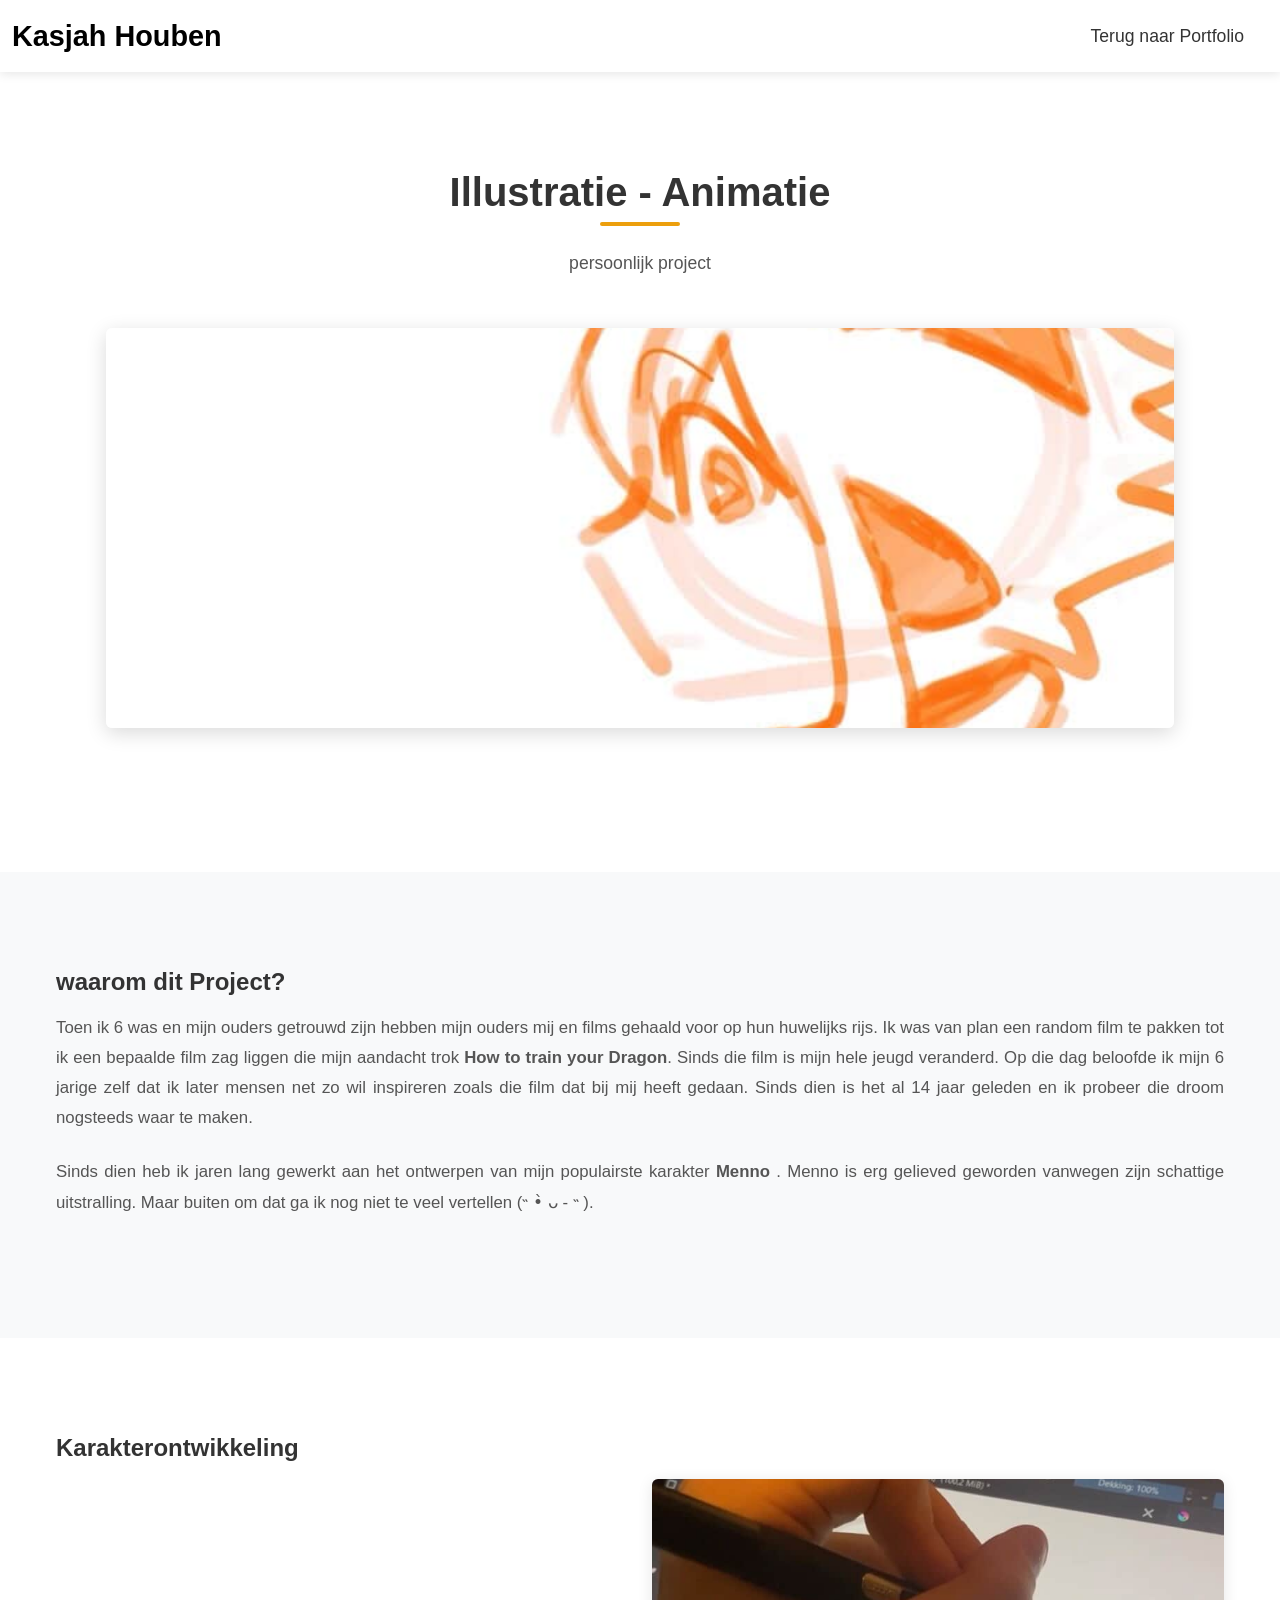
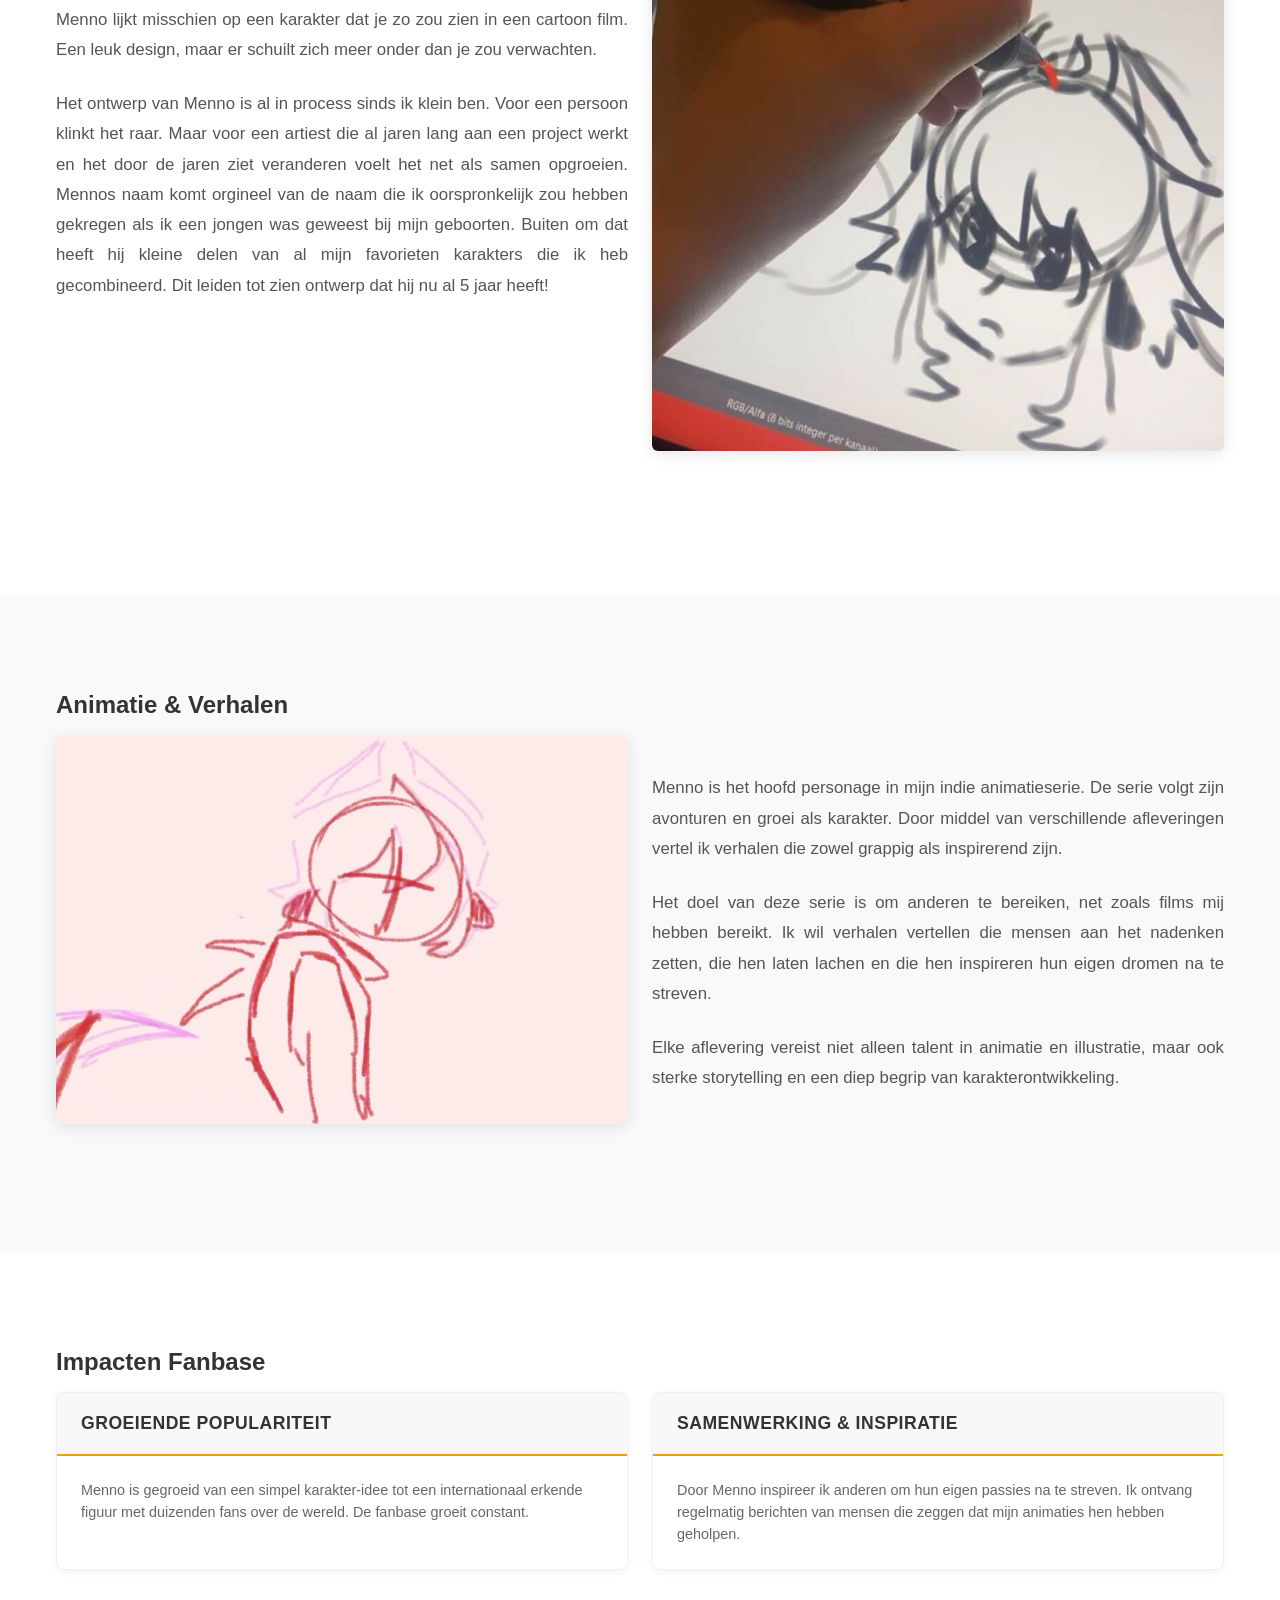
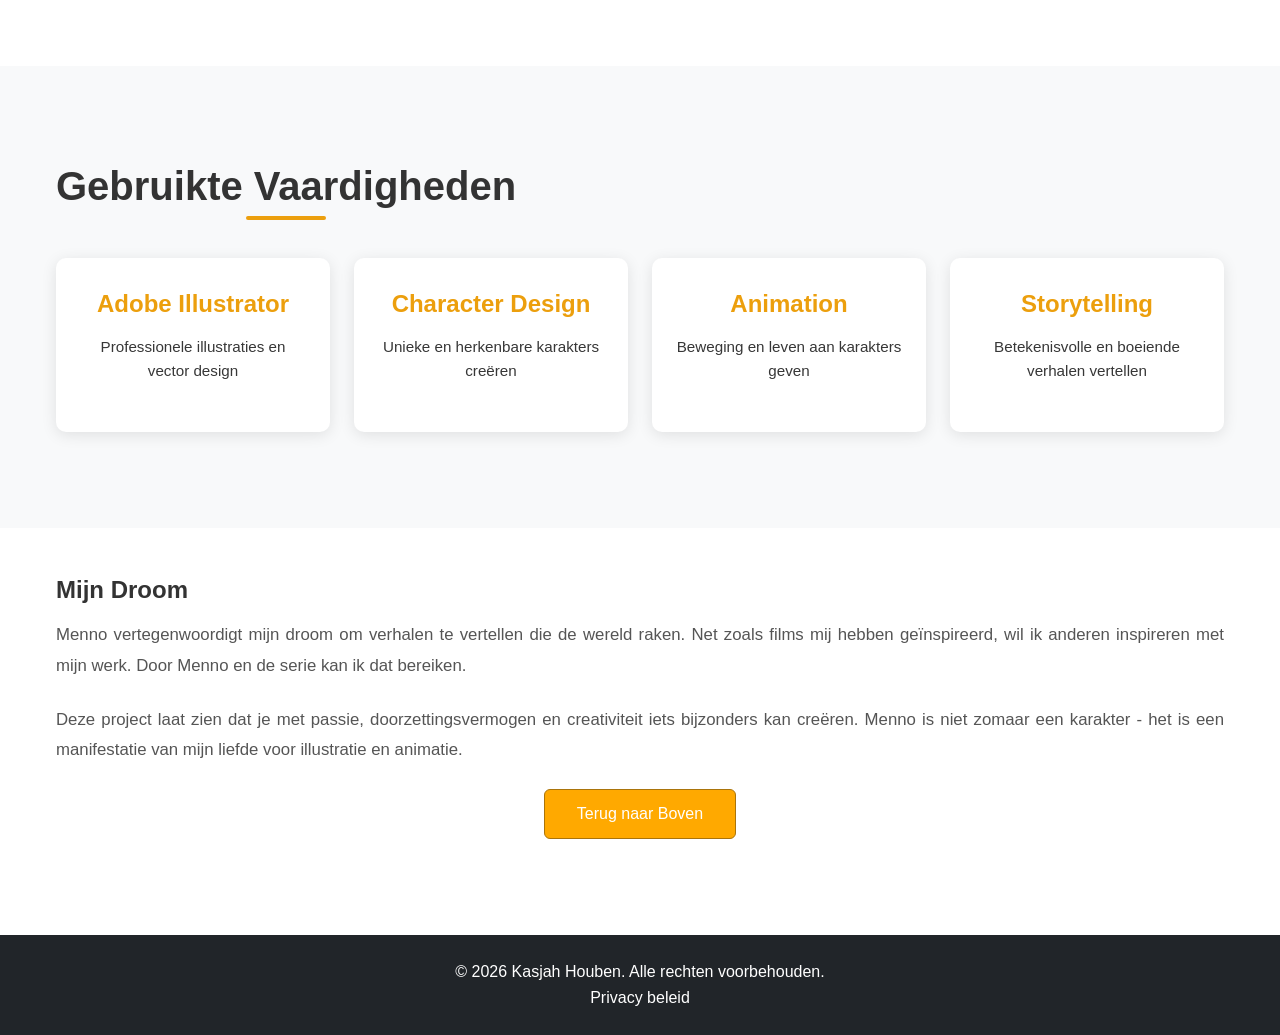
<file: project-menno.html>
<!doctype html>
<html lang="nl">
<head>
    <meta charset="UTF-8">
    <meta name="viewport"
          content="width=device-width, user-scalable=no, initial-scale=1.0, maximum-scale=1.0, minimum-scale=1.0">
    <meta http-equiv="X-UA-Compatible" content="ie=edge">
    <title>Illustratie - Kasjah Houben</title>
    <link href="https://cdn.jsdelivr.net/npm/bootstrap@5.3.2/dist/css/bootstrap.min.css" rel="stylesheet">
    <link rel="stylesheet" href="style.css">
</head>
<body>
<!-- Header/Navigation -->
<header class="header">
    <nav class="navbar navbar-expand-lg navbar-light">
        <div class="container-fluid">
            <a href="index.html" class="navbar-brand">Kasjah Houben</a>
            <button class="navbar-toggler" type="button" data-bs-toggle="collapse" data-bs-target="#navbarNav"
                    aria-controls="navbarNav" aria-expanded="false" aria-label="Toggle navigation">
                <span class="navbar-toggler-icon"></span>
            </button>
            <div class="collapse navbar-collapse justify-content-end" id="navbarNav">
                <ul class="navbar-nav">
                    <li class="nav-item">
                        <a class="nav-link" href="index.html">Terug naar Portfolio</a>
                    </li>
                </ul>
            </div>
        </div>
    </nav>
</header>

<!-- Main Content -->
<main class="main-content">
    <!-- Hero Section with Main Image -->
    <section class="hero-section py-5">
        <div class="container">
            <div class="text-center mb-5">
                <h1 class="section-title">Illustratie - Animatie</h1>
                <p class="hero-text">persoonlijk project </p>
            </div>
            <div class="row justify-content-center mb-5">
                <div class="col-lg-11" style="text-align: center;">
                    <img src="assets/menno wpl2.jpg" alt="Menno Karakter Illustratie" class="img-fluid rounded"
                         style="box-shadow: 0 5px 20px rgba(0, 0, 0, 0.15); width: 100% !important; height: auto !important;">
                </div>
            </div>
        </div>
    </section>

    <!-- Project Overview Section -->
    <section class="about-section py-5 bg-light">
        <div class="container">
            <h2 class="project-title">waarom dit Project?</h2>
            <div class="row align-items-center">
                <div class="col-lg-12">
                    <p class="about-text">
                        Toen ik 6 was en mijn ouders getrouwd zijn hebben mijn ouders mij en films gehaald voor op
                        hun huwelijks rijs. Ik was van plan een random film te pakken tot ik een bepaalde film zag liggen die mijn aandacht trok
                        <strong>How to train your Dragon</strong>. Sinds die film is mijn hele jeugd veranderd. Op die dag beloofde ik mijn 6 jarige zelf dat
                        ik later mensen net zo wil inspireren zoals die film dat bij mij heeft gedaan. Sinds dien is het al 14 jaar geleden en ik probeer die droom nogsteeds waar te maken.

                    </p>
                    <p class="about-text">
                        Sinds dien heb ik jaren lang
                        gewerkt aan het ontwerpen van mijn populairste karakter <strong>Menno</strong> .
                        Menno is erg gelieved geworden vanwegen zijn schattige uitstralling. Maar buiten om dat
                        ga ik nog niet te veel vertellen (˵ •̀ ᴗ - ˵ ).
                    </p>
                </div>
            </div>
        </div>
    </section>

    <!-- Character Development -->
    <section class="projects-section py-5">
        <div class="container">
            <h2 class="project-title">Karakterontwikkeling</h2>
            <div class="row align-items-center mb-5">
                <div class="col-lg-6">
                    <p class="about-text">
                        Menno lijkt misschien op een karakter dat je zo zou zien in een cartoon film. Een leuk design, maar er schuilt zich meer onder dan je zou verwachten.

                    </p>
                    <p class="about-text">
                        Het ontwerp van Menno is al in process sinds ik klein ben. Voor een persoon klinkt het raar. Maar voor een artiest die al jaren lang aan een project werkt en het door de jaren ziet veranderen voelt het net als samen opgroeien.
                        Mennos naam komt orgineel van de naam die ik oorspronkelijk zou hebben gekregen als ik een jongen was geweest bij mijn geboorten. Buiten om dat heeft hij kleine delen van al mijn favorieten karakters die ik heb gecombineerd. Dit leiden tot zien ontwerp dat hij nu al 5 jaar heeft!
                    </p>
                </div>
                <div class="col-lg-6">
                    <img src="assets/wpl2 concept art.jpg" alt="Menno Concept Art" class="img-fluid rounded"
                         style="box-shadow: 0 3px 15px rgba(0, 0, 0, 0.1); aspect-ratio: 1 / 1; object-fit: cover;">
                </div>
            </div>
        </div>
    </section>

    <!-- Animation & Stories -->
    <section class="about-section py-5 bg-light">
        <div class="container">
            <h2 class="project-title">Animatie & Verhalen</h2>
            <div class="row align-items-center">
                <div class="col-lg-6">
                    <img src="assets/menno 2D WPL2.png" alt="Werkproces" class="img-fluid rounded"
                         style="box-shadow: 0 3px 15px rgba(0, 0, 0, 0.1);">
                </div>
                <div class="col-lg-6">
                    <p class="about-text">
                        Menno is het hoofd personage in mijn indie animatieserie. De serie volgt zijn avonturen
                        en groei als karakter. Door middel van verschillende afleveringen vertel ik verhalen die
                        zowel grappig als inspirerend zijn.
                    </p>
                    <p class="about-text">
                        Het doel van deze serie is om anderen te bereiken, net zoals films mij hebben bereikt.
                        Ik wil verhalen vertellen die mensen aan het nadenken zetten, die hen laten lachen en
                        die hen inspireren hun eigen dromen na te streven.
                    </p>
                    <p class="about-text">
                        Elke aflevering vereist niet alleen talent in animatie en illustratie, maar ook sterke
                        storytelling en een diep begrip van karakterontwikkeling.
                    </p>
                </div>
            </div>
        </div>
    </section>

    <!-- Fan Impact & Community -->
    <section class="projects-section py-5">
        <div class="container">
            <h2 class="project-title">Impacten Fanbase</h2>
            <div class="row g-4">
                <div class="col-md-6">
                    <div class="role-card">
                        <div class="role-header">
                            <h3 class="card-title mb-0">Groeiende Populariteit</h3>
                        </div>
                        <div class="card-body">
                            <p>Menno is gegroeid van een simpel karakter-idee tot een internationaal erkende
                            figuur met duizenden fans over de wereld. De fanbase groeit constant.</p>
                        </div>
                    </div>
                </div>
                <div class="col-md-6">
                    <div class="role-card">
                        <div class="role-header">
                            <h3 class="card-title mb-0">Samenwerking & Inspiratie</h3>
                        </div>
                        <div class="card-body">
                            <p>Door Menno inspireer ik anderen om hun eigen passies na te streven. Ik ontvang
                            regelmatig berichten van mensen die zeggen dat mijn animaties hen hebben geholpen.</p>
                        </div>
                    </div>
                </div>
            </div>
        </div>
    </section>

    <!-- Technical Skills -->
    <section class="facts-section py-5 bg-light">
        <div class="container">
            <h2 class="section-title text-center mb-5">Gebruikte Vaardigheden</h2>
            <div class="row g-4 text-center">
                <div class="col-lg-3 col-md-6">
                    <div class="fact-card">
                        <h3 class="fact-title">Adobe Illustrator</h3>
                        <p class="fact-description">Professionele illustraties en vector design</p>
                    </div>
                </div>
                <div class="col-lg-3 col-md-6">
                    <div class="fact-card">
                        <h3 class="fact-title">Character Design</h3>
                        <p class="fact-description">Unieke en herkenbare karakters creëren</p>
                    </div>
                </div>
                <div class="col-lg-3 col-md-6">
                    <div class="fact-card">
                        <h3 class="fact-title">Animation</h3>
                        <p class="fact-description">Beweging en leven aan karakters geven</p>
                    </div>
                </div>
                <div class="col-lg-3 col-md-6">
                    <div class="fact-card">
                        <h3 class="fact-title">Storytelling</h3>
                        <p class="fact-description">Betekenisvolle en boeiende verhalen vertellen</p>
                    </div>
                </div>
            </div>
        </div>
    </section>

    <!-- Conclusion -->
    <section class="py-5">
        <div class="container">
            <h2 class="project-title">Mijn Droom</h2>
            <p class="about-text">
                Menno vertegenwoordigt mijn droom om verhalen te vertellen die de wereld raken. Net zoals films
                mij hebben geïnspireerd, wil ik anderen inspireren met mijn werk. Door Menno en de serie kan ik
                dat bereiken.
            </p>
            <p class="about-text">
                Deze project laat zien dat je met passie, doorzettingsvermogen en creativiteit iets bijzonders
                kan creëren. Menno is niet zomaar een karakter - het is een manifestatie van mijn liefde voor
                illustratie en animatie.
            </p>
            <div class="text-center mt-4">
                <a href="#" onclick="window.scrollTo({top: 0, behavior: 'smooth'});" class="btn btn-primary"
                   style="background-color: #ffa900 !important; border-color: #AA740B !important; padding: 0.75rem 2rem; font-size: 1rem; font-weight: 500;">
                    Terug naar Boven
                </a>
            </div>
        </div>
    </section>

</main>

<!-- Footer -->
<footer class="footer bg-dark text-white text-center py-4">
    <div class="container">
        <p>&copy; 2026 Kasjah Houben. Alle rechten voorbehouden.</p>
        <p><a href="privacy.txt">Privacy beleid</a></p>
    </div>
</footer>

<!-- Bootstrap JavaScript -->
<script src="https://cdn.jsdelivr.net/npm/bootstrap@5.3.2/dist/js/bootstrap.bundle.min.js"></script>

</body>
</html>
</file>
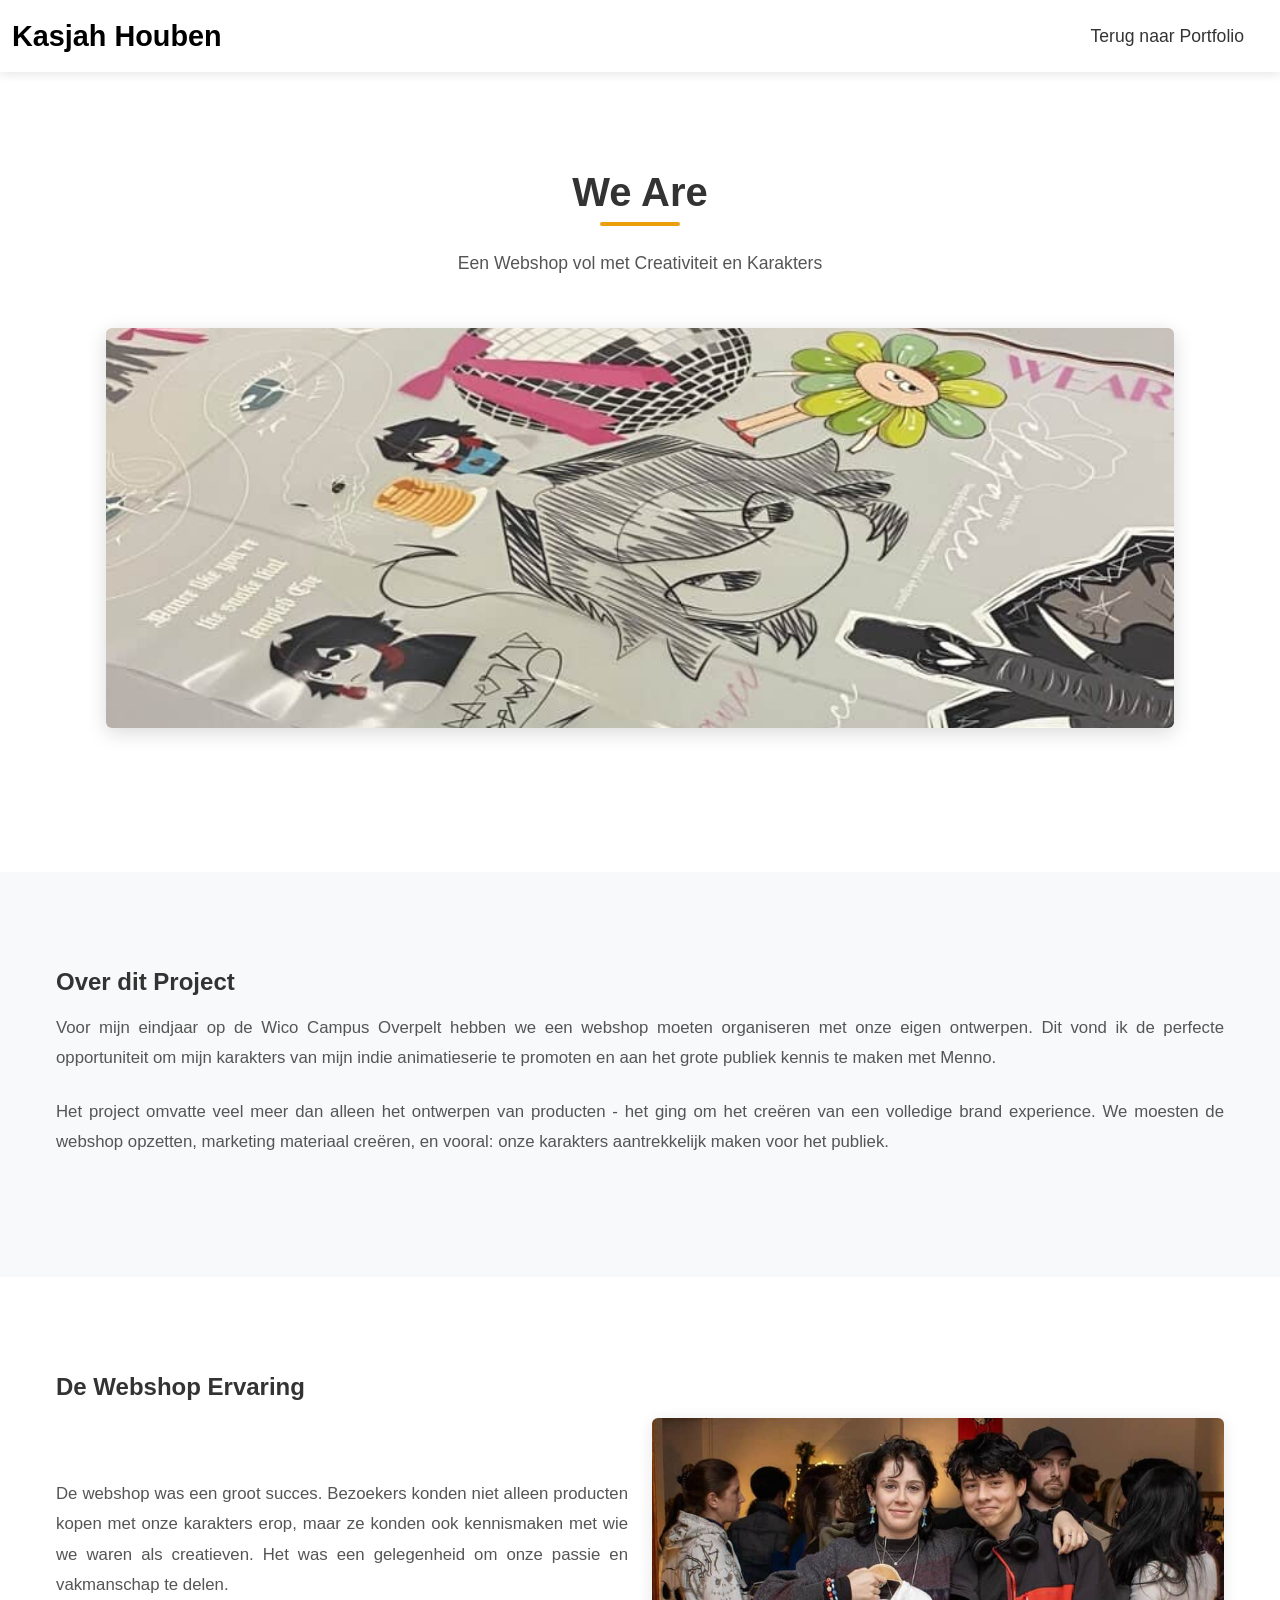
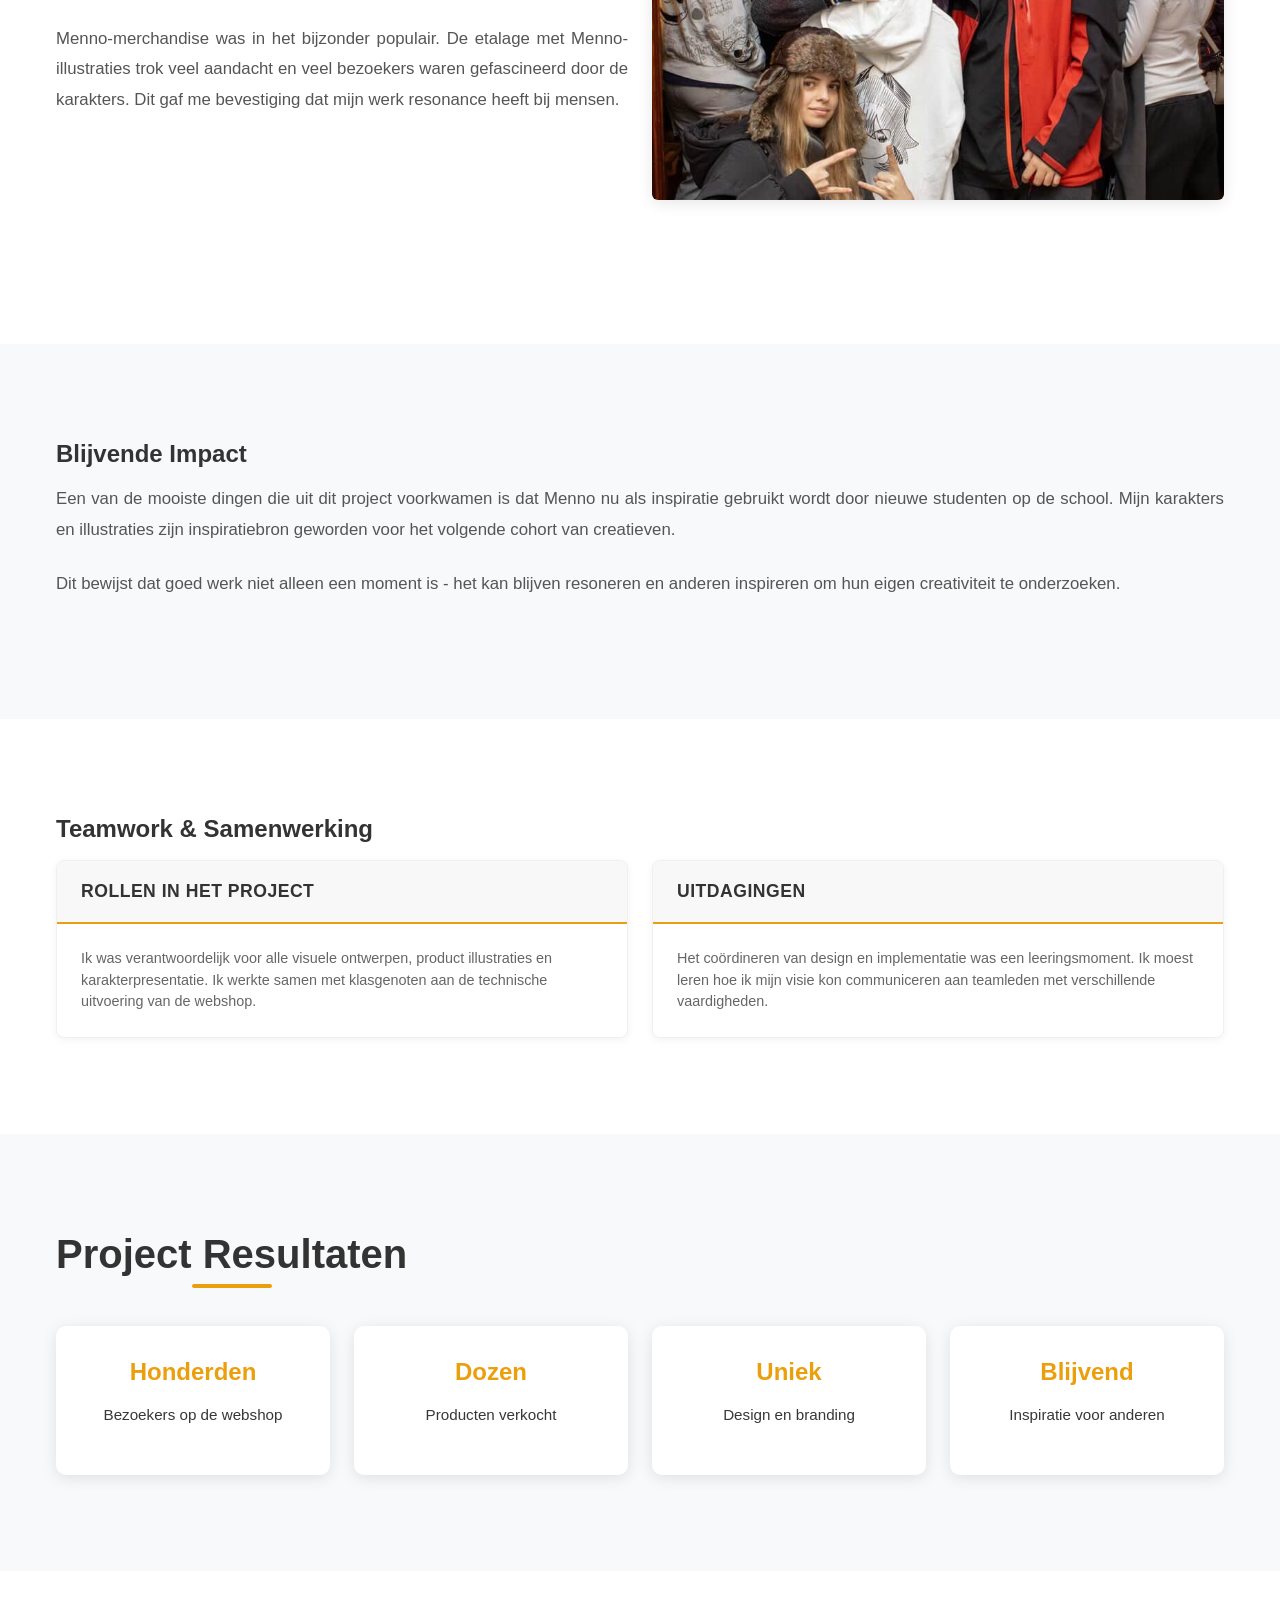
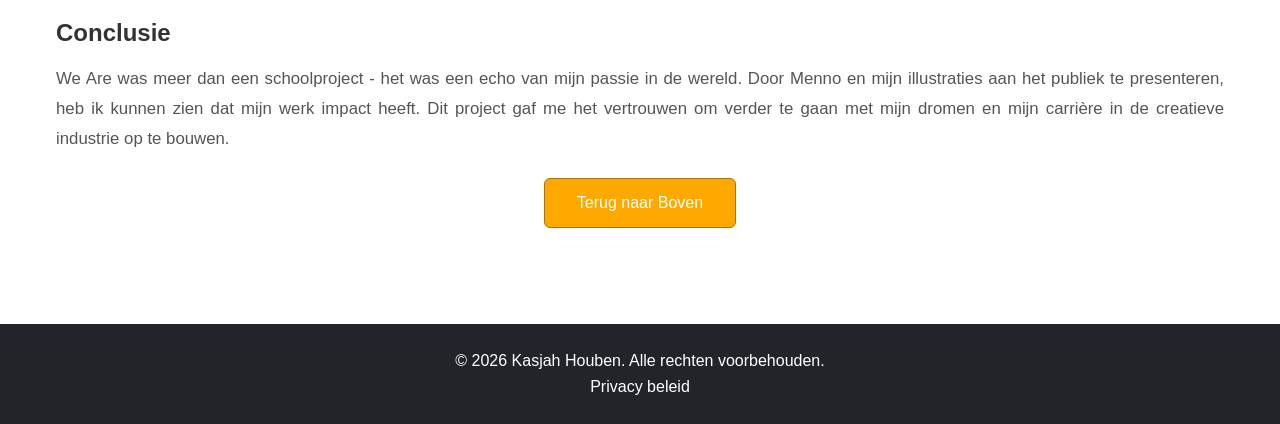
<file: project-weare.html>
<!doctype html>
<html lang="nl">
<head>
    <meta charset="UTF-8">
    <meta name="viewport"
          content="width=device-width, user-scalable=no, initial-scale=1.0, maximum-scale=1.0, minimum-scale=1.0">
    <meta http-equiv="X-UA-Compatible" content="ie=edge">
    <title>We Are - Kasjah Houben</title>
    <link href="https://cdn.jsdelivr.net/npm/bootstrap@5.3.2/dist/css/bootstrap.min.css" rel="stylesheet">
    <link rel="stylesheet" href="style.css">
</head>
<body>
<!-- Header/Navigation -->
<header class="header">
    <nav class="navbar navbar-expand-lg navbar-light">
        <div class="container-fluid">
            <a href="index.html" class="navbar-brand">Kasjah Houben</a>
            <button class="navbar-toggler" type="button" data-bs-toggle="collapse" data-bs-target="#navbarNav"
                    aria-controls="navbarNav" aria-expanded="false" aria-label="Toggle navigation">
                <span class="navbar-toggler-icon"></span>
            </button>
            <div class="collapse navbar-collapse justify-content-end" id="navbarNav">
                <ul class="navbar-nav">
                    <li class="nav-item">
                        <a class="nav-link" href="index.html">Terug naar Portfolio</a>
                    </li>
                </ul>
            </div>
        </div>
    </nav>
</header>

<!-- Main Content -->
<main class="main-content">
    <!-- Hero Section with Main Image -->
    <section class="hero-section py-5">
        <div class="container">
            <div class="text-center mb-5">
                <h1 class="section-title">We Are</h1>
                <p class="hero-text">Een Webshop vol met Creativiteit en Karakters</p>
            </div>
            <div class="row justify-content-center mb-5">
                <div class="col-lg-11" style="text-align: center;">
                    <img src="assets/we are wpls2.jpg" alt="We Are Project"
                         class="img-fluid rounded" style="box-shadow: 0 5px 20px rgba(0, 0, 0, 0.15); width: 100% !important; height: auto !important;">
                </div>
            </div>
        </div>
    </section>

    <!-- Project Overview Section -->
    <section class="about-section py-5 bg-light">
        <div class="container">
            <h2 class="project-title">Over dit Project</h2>
            <div class="row align-items-center">
                <div class="col-lg-12">
                    <p class="about-text">
                        Voor mijn eindjaar op de Wico Campus Overpelt hebben we een webshop moeten organiseren
                        met onze eigen ontwerpen. Dit vond ik de perfecte opportuniteit om mijn karakters van mijn
                        indie animatieserie te promoten en aan het grote publiek kennis te maken met Menno.
                    </p>
                    <p class="about-text">
                        Het project omvatte veel meer dan alleen het ontwerpen van producten - het ging om het
                        creëren van een volledige brand experience. We moesten de webshop opzetten, marketing materiaal
                        creëren, en vooral: onze karakters aantrekkelijk maken voor het publiek.
                    </p>
                </div>
            </div>
        </div>
    </section>

    <!-- Webshop Experience -->
    <section class="projects-section py-5">
        <div class="container">
            <h2 class="project-title">De Webshop Ervaring</h2>
            <div class="row align-items-center mb-5">
                <div class="col-lg-6">
                    <p class="about-text">
                        De webshop was een groot succes. Bezoekers konden niet alleen producten kopen met onze
                        karakters erop, maar ze konden ook kennismaken met wie we waren als creatieven. Het was
                        een gelegenheid om onze passie en vakmanschap te delen.
                    </p>
                    <p class="about-text">
                        Menno-merchandise was in het bijzonder populair. De etalage met Menno-illustraties trok
                        veel aandacht en veel bezoekers waren gefascineerd door de karakters. Dit gaf me bevestiging
                        dat mijn werk resonance heeft bij mensen.
                    </p>
                </div>
                <div class="col-lg-6">
                    <img src="assets/we are friends.jpg" alt="Webshop presentatie" class="img-fluid rounded"
                         style="box-shadow: 0 3px 15px rgba(0, 0, 0, 0.1);">
                </div>
            </div>
        </div>
    </section>

    <!-- Lasting Impact -->
    <section class="about-section py-5 bg-light">
        <div class="container">
            <h2 class="project-title">Blijvende Impact</h2>
            <div class="row">
                <div class="col-lg-12">
                    <p class="about-text">
                        Een van de mooiste dingen die uit dit project voorkwamen is dat Menno nu als inspiratie
                        gebruikt wordt door nieuwe studenten op de school. Mijn karakters en illustraties zijn
                        inspiratiebron geworden voor het volgende cohort van creatieven.
                    </p>
                    <p class="about-text">
                        Dit bewijst dat goed werk niet alleen een moment is - het kan blijven resoneren en anderen
                        inspireren om hun eigen creativiteit te onderzoeken.
                    </p>
                </div>
            </div>
        </div>
    </section>

    <!-- Team Collaboration -->
    <section class="projects-section py-5">
        <div class="container">
            <h2 class="project-title">Teamwork & Samenwerking</h2>
            <div class="row g-4">
                <div class="col-md-6">
                    <div class="role-card">
                        <div class="role-header">
                            <h3 class="card-title mb-0">Rollen in het Project</h3>
                        </div>
                        <div class="card-body">
                            <p>Ik was verantwoordelijk voor alle visuele ontwerpen, product illustraties en
                            karakterpresentatie. Ik werkte samen met klasgenoten aan de technische uitvoering
                            van de webshop.</p>
                        </div>
                    </div>
                </div>
                <div class="col-md-6">
                    <div class="role-card">
                        <div class="role-header">
                            <h3 class="card-title mb-0">Uitdagingen</h3>
                        </div>
                        <div class="card-body">
                            <p>Het coördineren van design en implementatie was een leeringsmoment. Ik moest leren
                            hoe ik mijn visie kon communiceren aan teamleden met verschillende vaardigheden.</p>
                        </div>
                    </div>
                </div>
            </div>
        </div>
    </section>

    <!-- Results & Statistics -->
    <section class="facts-section py-5 bg-light">
        <div class="container">
            <h2 class="section-title text-center mb-5">Project Resultaten</h2>
            <div class="row g-4 text-center">
                <div class="col-lg-3 col-md-6">
                    <div class="fact-card">
                        <h3 class="fact-title">Honderden</h3>
                        <p class="fact-description">Bezoekers op de webshop</p>
                    </div>
                </div>
                <div class="col-lg-3 col-md-6">
                    <div class="fact-card">
                        <h3 class="fact-title">Dozen</h3>
                        <p class="fact-description">Producten verkocht</p>
                    </div>
                </div>
                <div class="col-lg-3 col-md-6">
                    <div class="fact-card">
                        <h3 class="fact-title">Uniek</h3>
                        <p class="fact-description">Design en branding</p>
                    </div>
                </div>
                <div class="col-lg-3 col-md-6">
                    <div class="fact-card">
                        <h3 class="fact-title">Blijvend</h3>
                        <p class="fact-description">Inspiratie voor anderen</p>
                    </div>
                </div>
            </div>
        </div>
    </section>

    <!-- Conclusion -->
    <section class="py-5">
        <div class="container">
            <h2 class="project-title">Conclusie</h2>
            <p class="about-text">
                We Are was meer dan een schoolproject - het was een echo van mijn passie in de wereld. Door
                Menno en mijn illustraties aan het publiek te presenteren, heb ik kunnen zien dat mijn werk
                impact heeft. Dit project gaf me het vertrouwen om verder te gaan met mijn dromen en mijn
                carrière in de creatieve industrie op te bouwen.
            </p>
            <div class="text-center mt-4">
                <a href="#" onclick="window.scrollTo({top: 0, behavior: 'smooth'});" class="btn btn-primary"
                   style="background-color: #ffa900 !important; border-color: #AA740B !important; padding: 0.75rem 2rem; font-size: 1rem; font-weight: 500;">
                    Terug naar Boven
                </a>
            </div>
        </div>
    </section>

</main>

<!-- Footer -->
<footer class="footer bg-dark text-white text-center py-4">
    <div class="container">
        <p>&copy; 2026 Kasjah Houben. Alle rechten voorbehouden.</p>
        <p><a href="privacy.txt">Privacy beleid</a></p>
    </div>
</footer>

<!-- Bootstrap JavaScript -->
<script src="https://cdn.jsdelivr.net/npm/bootstrap@5.3.2/dist/js/bootstrap.bundle.min.js"></script>

</body>
</html>
</file>
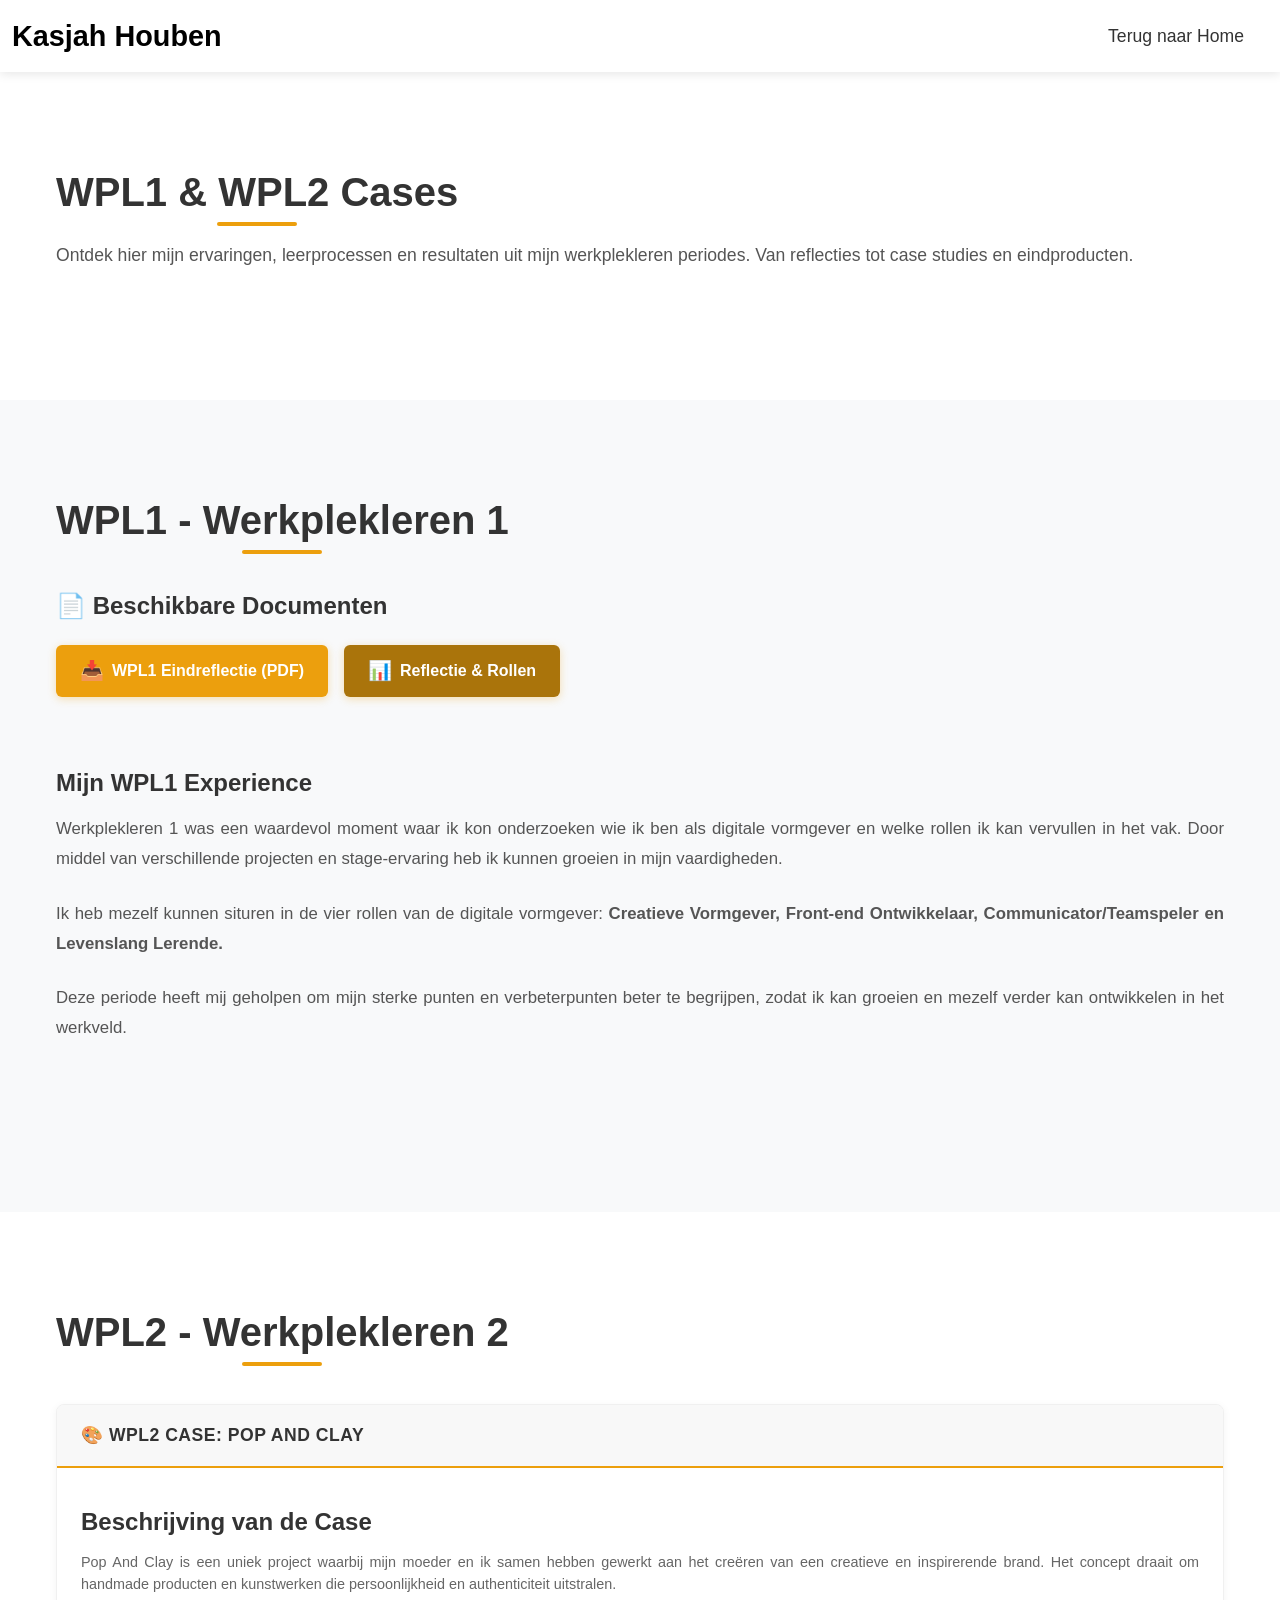
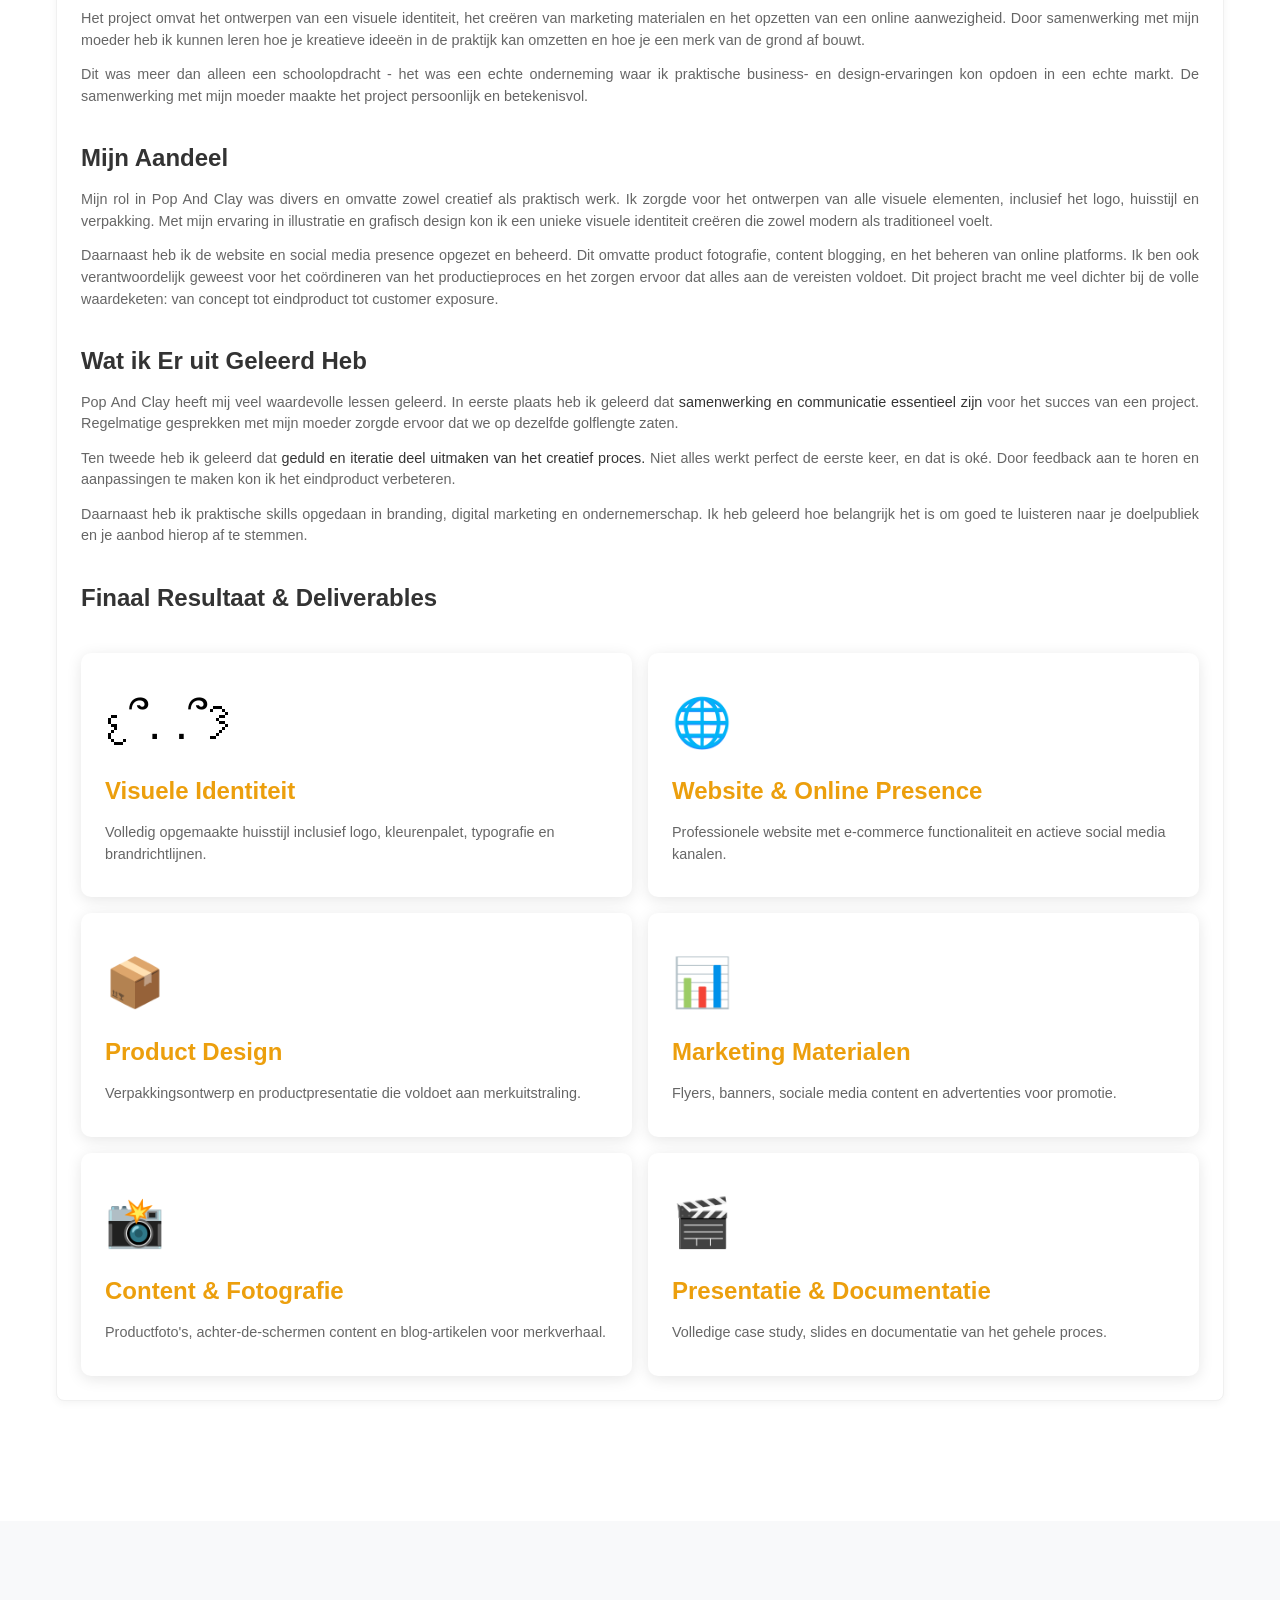
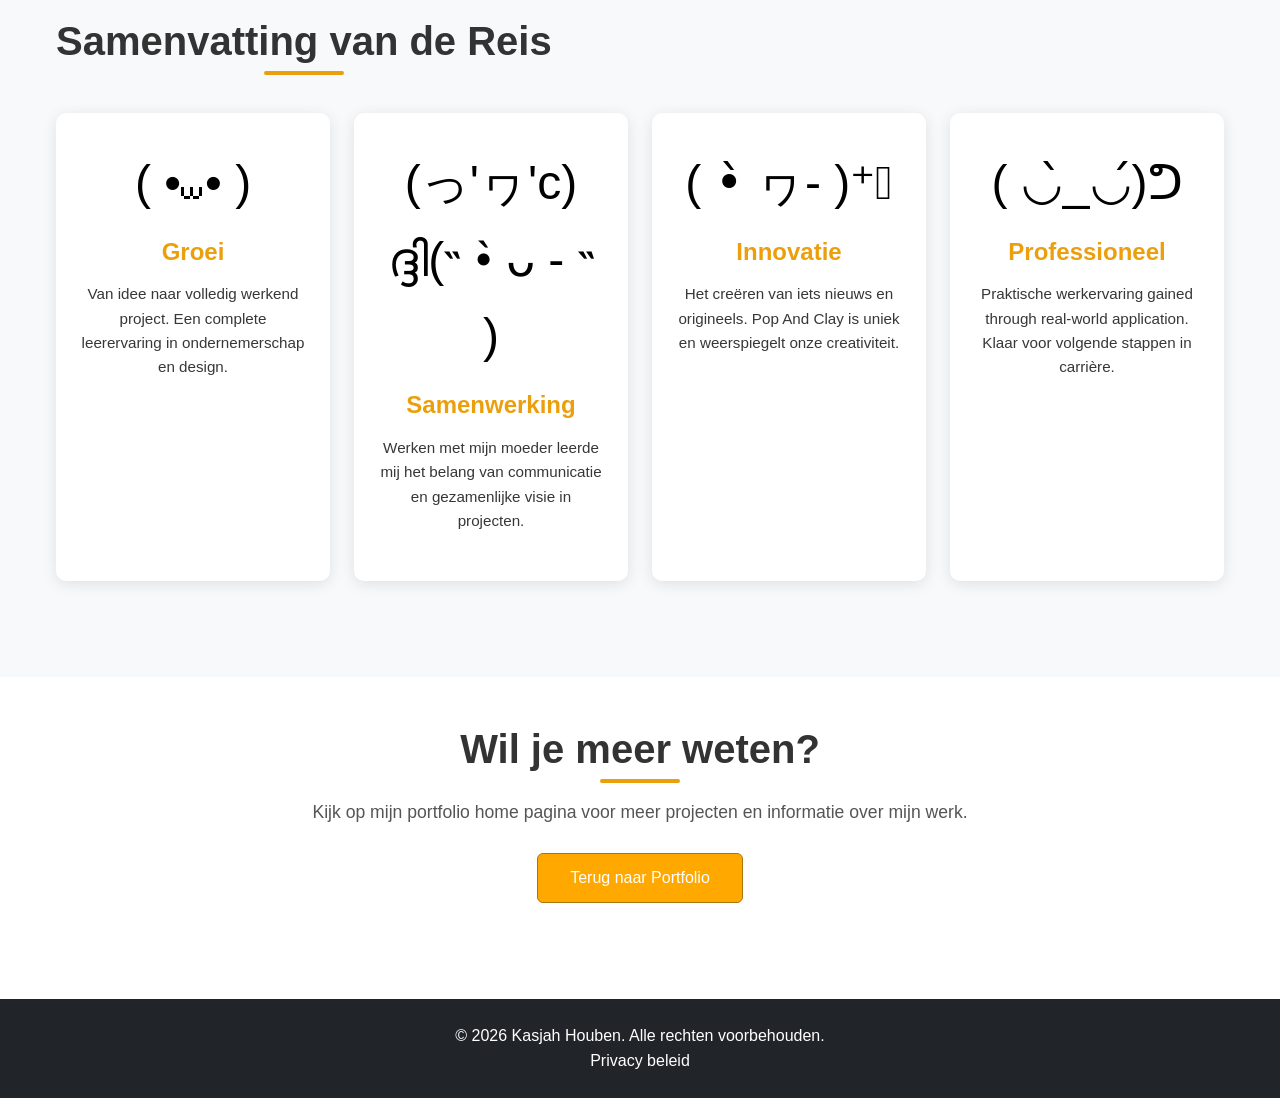
<file: wpl-cases.html>
<!doctype html>
<html lang="nl">
<head>
    <meta charset="UTF-8">
    <meta name="viewport"
          content="width=device-width, user-scalable=no, initial-scale=1.0, maximum-scale=1.0, minimum-scale=1.0">
    <meta http-equiv="X-UA-Compatible" content="ie=edge">
    <title>WPL1 & WPL2 Cases - Kasjah Houben</title>
    <link href="https://cdn.jsdelivr.net/npm/bootstrap@5.3.2/dist/css/bootstrap.min.css" rel="stylesheet">
    <link rel="stylesheet" href="style.css">
</head>
<body>
<!-- Header/Navigation -->
<header class="header">
    <nav class="navbar navbar-expand-lg navbar-light">
        <div class="container-fluid">
            <a href="index.html" class="navbar-brand">Kasjah Houben</a>
            <button class="navbar-toggler" type="button" data-bs-toggle="collapse" data-bs-target="#navbarNav"
                    aria-controls="navbarNav" aria-expanded="false" aria-label="Toggle navigation">
                <span class="navbar-toggler-icon"></span>
            </button>
            <div class="collapse navbar-collapse justify-content-end" id="navbarNav">
                <ul class="navbar-nav">
                    <li class="nav-item">
                        <a class="nav-link" href="index.html">Terug naar Home</a>
                    </li>
                </ul>
            </div>
        </div>
    </nav>
</header>

<!-- Main Content -->
<main class="main-content">
    <!-- WPL Section Header -->
    <section class="hero-section py-5">
        <div class="container">
            <h1 class="section-title mb-4">WPL1 & WPL2 Cases</h1>
            <p class="hero-text">
                Ontdek hier mijn ervaringen, leerprocessen en resultaten uit mijn werkplekleren periodes.
                Van reflecties tot case studies en eindproducten.
            </p>
        </div>
    </section>

    <!-- WPL1 Section -->
    <section class="about-section py-5 bg-light">
        <div class="container">
            <h2 class="section-title text-center mb-5">WPL1 - Werkplekleren 1</h2>

            <!-- WPL1 Download Section -->
            <div class="row mb-5">
                <div class="col-lg-12">
                    <h3 class="project-title mb-4">📄 Beschikbare Documenten</h3>
                    <div class="download-section gap-3 mb-4">
                        <a href="Eindreflectie%20WPL1%20DVO%20Kasjah%20Houben.pdf" download
                           class="btn btn-download">
                            <span>📥</span> WPL1 Eindreflectie (PDF)
                        </a>
                        <a href="meer.html" class="btn btn-download" style="background-color: #AA740B !important;">
                            <span>📊</span> Reflectie & Rollen
                        </a>
                    </div>
                </div>
            </div>

            <!-- WPL1 Reflection -->
            <div class="row align-items-center mb-5">
                <div class="col-lg-12">
                    <h3 class="project-title mb-3">Mijn WPL1 Experience</h3>
                    <p class="about-text">
                        Werkplekleren 1 was een waardevol moment waar ik kon onderzoeken wie ik ben als digitale
                        vormgever en welke rollen ik kan vervullen in het vak. Door middel van verschillende
                        projecten en stage-ervaring heb ik kunnen groeien in mijn vaardigheden.
                    </p>
                    <p class="about-text">
                        Ik heb mezelf kunnen situren in de vier rollen van de digitale vormgever:
                        <strong>Creatieve Vormgever, Front-end Ontwikkelaar, Communicator/Teamspeler en Levenslang
                            Lerende.</strong>
                    </p>
                    <p class="about-text">
                        Deze periode heeft mij geholpen om mijn sterke punten en verbeterpunten beter te begrijpen,
                        zodat ik kan groeien en mezelf verder kan ontwikkelen in het werkveld.
                    </p>
                </div>
            </div>
        </div>
    </section>

    <!-- WPL2 Section -->
    <section class="projects-section py-5">
        <div class="container">
            <h2 class="section-title text-center mb-5">WPL2 - Werkplekleren 2</h2>

            <!-- WPL2 Case: Pop And Clay -->
            <div class="row mb-4">
                <div class="col-lg-12">
                    <div class="role-card">
                        <div class="role-header">
                            <h3 class="card-title mb-0">🎨 WPL2 Case: Pop And Clay</h3>
                        </div>
                        <div class="card-body">
                            <!-- Case Description -->
                            <h4 class="project-title mt-3 mb-3">Beschrijving van de Case</h4>
                            <p class="about-text">
                                Pop And Clay is een uniek project waarbij mijn moeder en ik samen hebben gewerkt aan
                                het creëren van een creatieve en inspirerende brand. Het concept draait om handmade
                                producten en kunstwerken die persoonlijkheid en authenticiteit uitstralen.
                            </p>
                            <p class="about-text">
                                Het project omvat het ontwerpen van een visuele identiteit, het creëren van marketing
                                materialen en het opzetten van een online aanwezigheid. Door samenwerking met mijn
                                moeder heb ik kunnen leren hoe je kreatieve ideeën in de praktijk kan omzetten en hoe
                                je een merk van de grond af bouwt.
                            </p>
                            <p class="about-text">
                                Dit was meer dan alleen een schoolopdracht - het was een echte onderneming waar ik
                                praktische business- en design-ervaringen kon opdoen in een echte markt. De
                                samenwerking met mijn moeder maakte het project persoonlijk en betekenisvol.
                            </p>

                            <!-- My Contribution -->
                            <h4 class="project-title mt-4 mb-3">Mijn Aandeel</h4>
                            <p class="about-text">
                                Mijn rol in Pop And Clay was divers en omvatte zowel creatief als praktisch werk.
                                Ik zorgde voor het ontwerpen van alle visuele elementen, inclusief het logo, huisstijl
                                en verpakking. Met mijn ervaring in illustratie en grafisch design kon ik een
                                unieke visuele identiteit creëren die zowel modern als traditioneel voelt.
                            </p>
                            <p class="about-text">
                                Daarnaast heb ik de website en social media presence opgezet en beheerd. Dit omvatte
                                product fotografie, content blogging, en het beheren van online platforms. Ik ben ook
                                verantwoordelijk geweest voor het coördineren van het productieproces en het zorgen
                                ervoor dat alles aan de vereisten voldoet. Dit project bracht me veel dichter bij de
                                volle waardeketen: van concept tot eindproduct tot customer exposure.
                            </p>

                            <!-- Learning & Development -->
                            <h4 class="project-title mt-4 mb-3">Wat ik Er uit Geleerd Heb</h4>
                            <p class="about-text">
                                Pop And Clay heeft mij veel waardevolle lessen geleerd. In eerste plaats heb ik geleerd
                                dat <strong>samenwerking en communicatie essentieel zijn</strong> voor het succes van
                                een project. Regelmatige gesprekken met mijn moeder zorgde ervoor dat we op dezelfde
                                golflengte zaten.
                            </p>
                            <p class="about-text">
                                Ten tweede heb ik geleerd dat <strong>geduld en iteratie deel uitmaken van het creatief
                                proces.</strong> Niet alles werkt perfect de eerste keer, en dat is oké. Door feedback
                                aan te horen en aanpassingen te maken kon ik het eindproduct verbeteren.
                            </p>
                            <p class="about-text">
                                Daarnaast heb ik praktische skills opgedaan in branding, digital marketing en
                                ondernemerschap. Ik heb geleerd hoe belangrijk het is om goed te luisteren naar je
                                doelpubliek en je aanbod hierop af te stemmen.
                            </p>

                            <!-- Deliverables & Results -->
                            <h4 class="project-title mt-4 mb-3">Finaal Resultaat & Deliverables</h4>
                            <div class="row g-3 mt-2">
                                <div class="col-md-6">
                                    <div class="fact-card">
                                        <div class="fact-icon">𐔌՞. .՞𐦯</div>
                                        <h5 class="fact-title">Visuele Identiteit</h5>
                                        <p class="fact-description">
                                            Volledig opgemaakte huisstijl inclusief logo, kleurenpalet, typografie
                                            en brandrichtlijnen.
                                        </p>
                                    </div>
                                </div>
                                <div class="col-md-6">
                                    <div class="fact-card">
                                        <div class="fact-icon">🌐</div>
                                        <h5 class="fact-title">Website & Online Presence</h5>
                                        <p class="fact-description">
                                            Professionele website met e-commerce functionaliteit en actieve social media
                                            kanalen.
                                        </p>
                                    </div>
                                </div>
                                <div class="col-md-6">
                                    <div class="fact-card">
                                        <div class="fact-icon">📦</div>
                                        <h5 class="fact-title">Product Design</h5>
                                        <p class="fact-description">
                                            Verpakkingsontwerp en productpresentatie die voldoet aan merkuitstraling.
                                        </p>
                                    </div>
                                </div>
                                <div class="col-md-6">
                                    <div class="fact-card">
                                        <div class="fact-icon">📊</div>
                                        <h5 class="fact-title">Marketing Materialen</h5>
                                        <p class="fact-description">
                                            Flyers, banners, sociale media content en advertenties voor promotie.
                                        </p>
                                    </div>
                                </div>
                                <div class="col-md-6">
                                    <div class="fact-card">
                                        <div class="fact-icon">📸</div>
                                        <h5 class="fact-title">Content & Fotografie</h5>
                                        <p class="fact-description">
                                            Productfoto's, achter-de-schermen content en blog-artikelen voor
                                            merkverhaal.
                                        </p>
                                    </div>
                                </div>
                                <div class="col-md-6">
                                    <div class="fact-card">
                                        <div class="fact-icon">🎬</div>
                                        <h5 class="fact-title">Presentatie & Documentatie</h5>
                                        <p class="fact-description">
                                            Volledige case study, slides en documentatie van het gehele proces.
                                        </p>
                                    </div>
                                </div>
                            </div>
                        </div>
                    </div>
                </div>
            </div>
        </div>
    </section>

    <!-- Statistics/Summary Section -->
    <section class="facts-section py-5 bg-light">
        <div class="container">
            <h2 class="section-title text-center mb-5">Samenvatting van de Reis</h2>
            <div class="row g-4 text-center">
                <!-- Summary 1 -->
                <div class="col-lg-3 col-md-6">
                    <div class="fact-card">
                        <div class="fact-icon">
                            ( •⩊• )
                        </div>
                        <h3 class="fact-title">Groei</h3>
                        <p class="fact-description">
                            Van idee naar volledig werkend project. Een complete leerervaring in ondernemerschap en
                            design.
                        </p>
                    </div>
                </div>
                <!-- Summary 2 -->
                <div class="col-lg-3 col-md-6">
                    <div class="fact-card">
                        <div class="fact-icon"> (っ'ヮ'c) ദ്ദി(˵ •̀ ᴗ - ˵ )</div>
                        <h3 class="fact-title">Samenwerking</h3>
                        <p class="fact-description">
                            Werken met mijn moeder leerde mij het belang van communicatie en gezamenlijke visie in
                            projecten.
                        </p>
                    </div>
                </div>
                <!-- Summary 3 -->
                <div class="col-lg-3 col-md-6">
                    <div class="fact-card">
                        <div class="fact-icon">( •̀ ヮ- )⁺𖥔</div>
                        <h3 class="fact-title">Innovatie</h3>
                        <p class="fact-description">
                            Het creëren van iets nieuws en origineels. Pop And Clay is uniek en weerspiegelt onze
                            creativiteit.
                        </p>
                    </div>
                </div>
                <!-- Summary 4 -->
                <div class="col-lg-3 col-md-6">
                    <div class="fact-card">
                        <div class="fact-icon">( ◡̀_◡́)ᕤ</div>
                        <h3 class="fact-title">Professioneel</h3>
                        <p class="fact-description">
                            Praktische werkervaring gained through real-world application. Klaar voor volgende
                            stappen in carrière.
                        </p>
                    </div>
                </div>
            </div>
        </div>
    </section>

    <!-- CTA Section -->
    <section class="py-5">
        <div class="container text-center">
            <h2 class="section-title text-center mb-4">Wil je meer weten?</h2>
            <p class="hero-text mb-4">
                Kijk op mijn portfolio home pagina voor meer projecten en informatie over mijn werk.
            </p>
            <a href="index.html" class="btn btn-primary"
               style="background-color: #ffa900 !important; border-color: #AA740B !important; padding: 0.75rem 2rem; font-size: 1rem; font-weight: 500;">
                Terug naar Portfolio
            </a>
        </div>
    </section>

</main>

<!-- Footer -->
<footer class="footer bg-dark text-white text-center py-4">
    <div class="container">
        <p>&copy; 2026 Kasjah Houben. Alle rechten voorbehouden.</p>
        <p><a href="privacy.txt">Privacy beleid</a></p>
    </div>
</footer>

<!-- Bootstrap JavaScript -->
<script src="https://cdn.jsdelivr.net/npm/bootstrap@5.3.2/dist/js/bootstrap.bundle.min.js"></script>

</body>
</html>
</file>
<file: style.css>
/* ==================== General Styles ==================== */
* {
    margin: 0;
    padding: 0;
    box-sizing: border-box;
}

body {
    font-family: 'Segoe UI', Tahoma, Geneva, Verdana, sans-serif;
    line-height: 1.6;
    color: #333;
}

/* ==================== Header/Navigation ==================== */
.header {
    background-color: #ffffff;
    box-shadow: 0 2px 10px rgba(0, 0, 0, 0.1);
    position: sticky;
    top: 0;
    z-index: 100;
}

.navbar-brand {
    font-size: 1.8rem;
    font-weight: bold;
    color: #000000 !important;
    margin: 0;
}

.navbar-nav .nav-link {
    margin: 0 1rem;
    font-size: 1.1rem;
    color: #333333 !important;
    transition: color 0.3s ease;
}

.navbar-nav .nav-link:hover {
    color: #ec9f0d !important;
    font-weight: 500;
}

.navbar-nav .nav-link.active {
    color: #ec9f0d !important;
    font-weight: bold;
    border-bottom: 3px solid #ec9f0d;
    padding-bottom: 0.25rem;
}

/* ==================== Main Content ==================== */
.main-content {
    min-height: calc(100vh - 100px);
}

/* ==================== Section Titles ==================== */
.section-title {
    font-size: 2.5rem;
    font-weight: bold;
    color: #333;
    margin-bottom: 2rem;
    position: relative;
    display: inline-block;
}

.section-title::after {
    content: '';
    position: absolute;
    bottom: -10px;
    left: 50%;
    transform: translateX(-50%);
    width: 80px;
    height: 4px;
    background: #ec9f0d;
    border-radius: 2px;
}

/* ==================== Hero Section ==================== */
.hero-section {
    padding: 6rem 0 !important;
}

.hero-text {
    font-size: 1.1rem;
    color: #555;
    margin-bottom: 2rem;
    line-height: 1.8;
}

.hero-section .btn {
    padding: 0.75rem 2rem;
    font-size: 1rem;
    font-weight: 500;
    transition: all 0.3s ease;
    background-color: #ffa900 !important;
    border-color: #AA740B !important;
}

.hero-section .btn:hover {
    transform: translateY(-3px);
    background-color: #c68206 !important;
    border-color: #8a5d09 !important;
    box-shadow: 0 5px 15px rgba(255, 169, 0, 0.58);
}

.hero-section img {
    max-height: 400px;
    object-fit: cover;
    box-shadow: 0 5px 20px rgba(0, 0, 0, 0.1);
    border-radius: 50%;
    width: 400px;
    height: 400px;
    margin-left: auto;
}

/* ==================== About Section ==================== */
.about-section {
    padding: 6rem 0 !important;
}

.about-text {
    font-size: 1.05rem;
    color: #555;
    line-height: 1.8;
    margin-bottom: 1.5rem;
    text-align: justify;
}

.about-section img {
    max-height: 400px;
    object-fit: cover;
    box-shadow: 0 5px 20px rgba(0, 0, 0, 0.1);
    margin-bottom: 2rem;
}

/* ==================== Projects Section ==================== */
.projects-section {
    padding: 6rem 0 !important;
}

.project-card {
    background: #ffffff;
    border-radius: 10px;
    overflow: hidden;
    box-shadow: 0 2px 8px rgba(0, 0, 0, 0.08);
    transition: all 0.4s ease;
    display: flex;
    flex-direction: column;
    position: relative;
    height: fit-content;
    cursor: pointer;
}

.project-card::after {
    content: '';
    position: absolute;
    top: 0;
    left: 0;
    right: 0;
    bottom: 0;
    background-color: rgba(236, 159, 13, 0.3);
    opacity: 0;
    transition: opacity 0.4s ease;
    pointer-events: none;
    border-radius: 10px;
    z-index: 3;
}

.project-card:hover::after {
    opacity: 1;
}

.project-card:hover {
    transform: translateY(-5px);
    box-shadow: 0 4px 15px rgba(0, 0, 0, 0.12);
}

.project-image {
    width: 100%;
    aspect-ratio: 1 / 1;
    object-fit: cover;
    transition: all 0.4s ease;
    flex-shrink: 0;
    position: relative;
    z-index: 1;
}

.project-card:hover .project-image {
    transform: scale(1.05);
}

.project-content {
    padding: 1.5rem;
    display: none;
    flex-direction: column;
    overflow: hidden;
    position: relative;
    background-color: transparent;
    z-index: 2;
    transition: all 0.4s ease;
    max-height: none;
}

.project-card.expanded .project-content {
    max-height: none;
    background: transparent;
    overflow-y: auto;
}

.project-title,
.etalage\/crafts,
.animation {
    font-size: 1.5rem;
    font-weight: bold;
    color: #333;
    margin-bottom: 1rem;
    flex-shrink: 0;
}

.project-description {
    font-size: 0.95rem;
    color: #000000;
    line-height: 1.6;
    max-height: 0;
    overflow: hidden;
    transition: none;
    opacity: 0;
    visibility: hidden;
    display: none;
}

.project-description.expanded {
    max-height: 500px;
    opacity: 1;
    visibility: visible;
    transition: all 0.4s ease-out;
}

.project-card .btn {
    align-self: flex-start;
    transition: all 0.3s ease;
    background-color: #ec9f0d !important;
    color: #ffffff !important;
    margin-top: auto;
}

.project-url {
    font-size: 0.9rem;
    color: #000000;
    margin-bottom: 1rem;
    word-break: break-all;
}

.url-link {
    color: #AA740B !important;
    text-decoration: none;
    font-weight: 500;
    transition: all 0.3s ease;
}

.url-link:hover {
    color: #8a5d09 !important;
    text-decoration: underline;
}


/* ==================== Facts Section ==================== */
.facts-section {
    padding: 6rem 0 !important;
}

.fact-card {
    background: #ffffff;
    padding: 2rem 1.5rem;
    border-radius: 10px;
    box-shadow: 0 3px 15px rgba(0, 0, 0, 0.1);
    transition: all 0.3s ease;
    height: 100%;
}

.fact-card:hover {
    transform: translateY(-10px);
    box-shadow: 0 8px 30px rgba(0, 0, 0, 0.2);
}

.fact-icon {
    font-size: 3rem;
    margin-bottom: 1rem;
}

.fact-title {
    font-size: 1.5rem;
    font-weight: bold;
    color: #ec9f0d;
    margin-bottom: 1rem;
}

.fact-description {
    font-size: 0.95rem;
    color: #373737;
    line-height: 1.6;
}

/* Link/button inside fact cards */
.fact-link {
    display: inline-block;
    margin-top: 1rem;
    padding: 0.45rem 0.75rem;
    color: #AA740B;
    border: 1px solid #AA740B;
    border-radius: 6px;
    text-decoration: none;
    font-weight: 600;
    transition: all 0.2s ease;
}

.fact-link:hover,
.fact-link:focus {
    background-color: #AA740B;
    color: #ffffff;
    text-decoration: none;
    transform: translateY(-2px);
}

/* ==================== Footer ==================== */
.footer {
    background-color: #000000;
    color: #ffffff;
    text-align: center;
    padding: 2rem 0;
    margin-top: 3rem;
}

.footer p {
    margin: 0;
}

.footer a {
    color: #ffffff;
    text-decoration: none;
    transition: all 0.3s ease;
}

.footer a:hover {
    text-decoration: underline;
}

/* ==================== Responsive Design ==================== */
@media (max-width: 768px) {
    .section-title {
        font-size: 2rem;
    }

    .section-title::after {
        width: 60px;
    }

    .hero-section .row,
    .about-section .row {
        flex-direction: column;
    }

    .hero-section img,
    .about-section img {
        margin-top: 2rem;
        max-height: 300px;
    }

    .navbar-nav {
        text-align: center;
    }

    .navbar-nav .nav-link {
        margin: 0.5rem 0;
    }

    .project-card {
        margin-bottom: 1rem;
    }

    .fact-card {
        margin-bottom: 1rem;
    }
}

@media (max-width: 576px) {
    .navbar-brand {
        font-size: 1.3rem;
    }

    .section-title {
        font-size: 1.5rem;
    }

    .hero-text,
    .about-text {
        font-size: 1rem;
    }

    .project-title,
    .fact-title {
        font-size: 1.2rem;
    }

    .fact-icon {
        font-size: 2.5rem;
    }
}

/* ==================== Utility Classes ==================== */
.container {
    max-width: 1200px;
    margin: 0 auto;
    padding: 0 1rem;
}

/* ==================== Smooth Scrolling ==================== */
html {
    scroll-behavior: smooth;
}

/* Color for icons in fact cards */
.fact-icon {
    color: #000000;
}

/* Star emoji in Meer fact card */
.fact-card:nth-child(4) .fact-icon {
    color: #ffa900;
}

/* ==================== Role Cards ==================== */
.role-card {
    background: #ffffff;
    border: 1px solid #f0f0f0;
    border-radius: 8px;
    box-shadow: 0 2px 8px rgba(0, 0, 0, 0.05);
    transition: all 0.3s ease;
    overflow: hidden;
    display: flex;
    flex-direction: column;
    height: 100%;
}

.role-card:hover {
    transform: translateY(-5px);
    box-shadow: 0 4px 12px rgba(0, 0, 0, 0.1);
}

.role-header {
    background: #f8f8f8;
    border-bottom: 2px solid #ec9f0d;
    padding: 1.25rem 1.5rem;
}

.role-header .card-title {
    color: #333333;
    font-weight: 600;
    font-size: 1.1rem;
    text-transform: uppercase;
    letter-spacing: 0.5px;
    margin: 0;
}

.role-card .card-body {
    padding: 1.5rem;
    color: #333333;
    flex-grow: 1;
    display: flex;
    flex-direction: column;
}

.role-card .card-body p {
    margin-bottom: 0.8rem;
    line-height: 1.5;
    font-size: 0.9rem;
    color: #666666;
}

.role-card .card-body strong {
    color: #333333;
    font-weight: 500;
}

.role-card .card-body p:last-child {
    margin-bottom: 0;
}

/* ==================== Download Section ==================== */
.download-section {
    display: flex;
    justify-content: flex-start;
}

.btn-download {
    display: inline-flex;
    align-items: center;
    gap: 0.5rem;
    padding: 0.75rem 1.5rem;
    background-color: #ec9f0d !important;
    color: #ffffff !important;
    border: none !important;
    border-radius: 6px;
    font-weight: 600;
    font-size: 1rem;
    text-decoration: none;
    transition: all 0.3s ease;
    box-shadow: 0 2px 8px rgba(236, 159, 13, 0.3);
}

.btn-download:hover {
    background-color: #d48a0a !important;
    transform: translateY(-2px);
    box-shadow: 0 4px 12px rgba(236, 159, 13, 0.4);
    color: #ffffff !important;
    text-decoration: none;
}

.btn-download span {
    font-size: 1.2rem;
}
</file>
